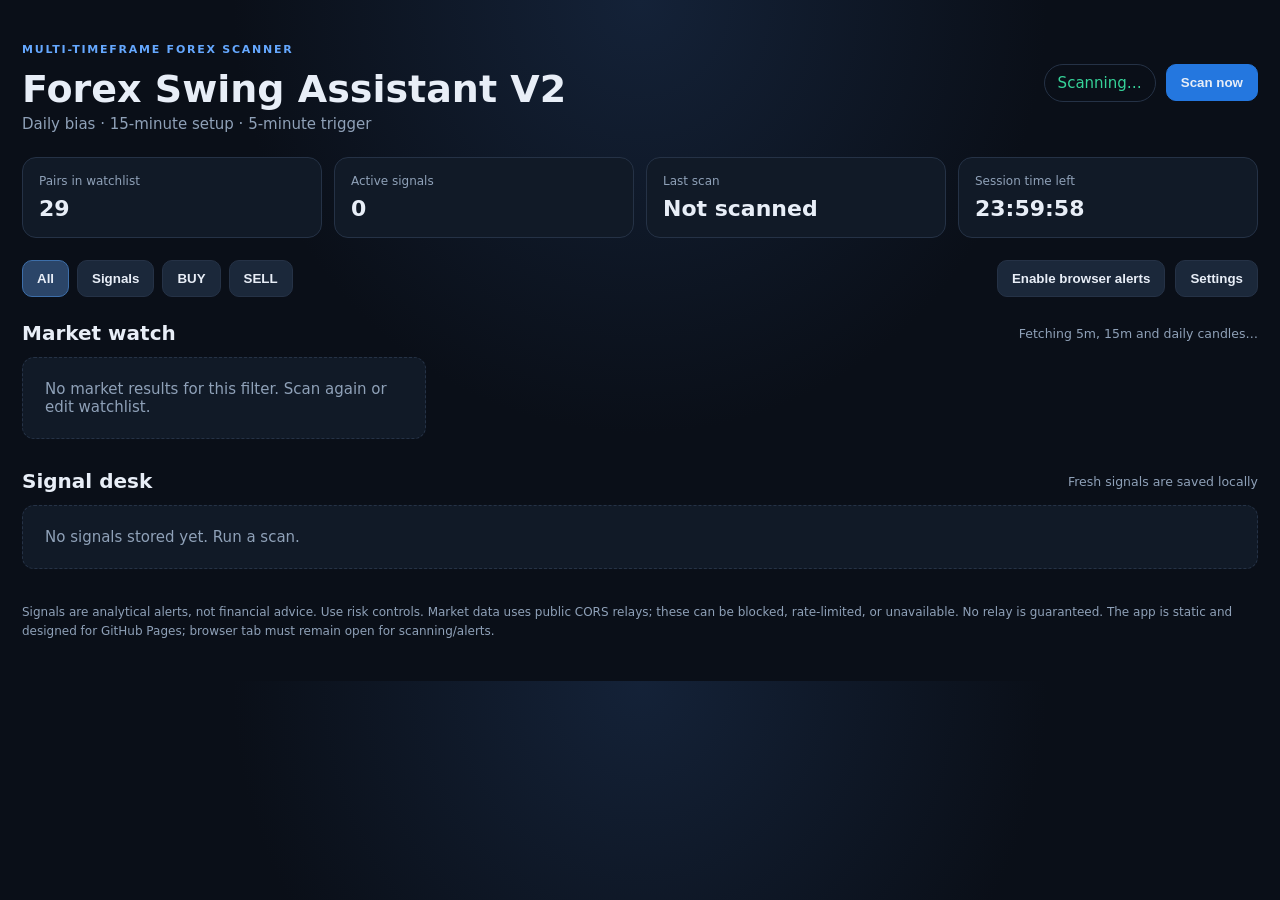
<file: index.html>
<!doctype html><html lang="en"><head><meta charset="utf-8"><meta name="viewport" content="width=device-width,initial-scale=1"><title>Forex Swing Assistant V2</title><link rel="stylesheet" href="style.css"></head><body><div class="wrap"><header><div><p class="eyebrow">MULTI-TIMEFRAME FOREX SCANNER</p><h1>Forex Swing Assistant <span>V2</span></h1><p class="sub">Daily bias · 15-minute setup · 5-minute trigger</p></div><div class="header-actions"><span class="pill" id="state">Ready</span><button id="scan" class="primary">Scan now</button></div></header><section class="stats"><div class="stat"><label>Pairs in watchlist</label><b id="pairCount">—</b></div><div class="stat"><label>Active signals</label><b id="signalCount">0</b></div><div class="stat"><label>Last scan</label><b id="lastScan">Not scanned</b></div><div class="stat"><label>Session time left</label><b id="timer">24:00:00</b></div></section><section class="toolbar"><div class="filters"><button class="filter active" data-filter="all">All</button><button class="filter" data-filter="signals">Signals</button><button class="filter" data-filter="buy">BUY</button><button class="filter" data-filter="sell">SELL</button></div><div class="toolbar-actions"><button id="alerts">Enable browser alerts</button><button id="settingsBtn">Settings</button></div></section><main><section><div class="section-head"><h2>Market watch</h2><small id="scanMessage">Scan to fetch prices and setups</small></div><div id="markets" class="market-grid"></div></section><section class="signals-section"><div class="section-head"><h2>Signal desk</h2><small>Fresh signals are saved locally</small></div><div id="signals" class="signals-list"><div class="empty">No signal yet. Run a scan.</div></div></section></main><dialog id="settings"><form method="dialog" id="settingsForm"><div class="section-head"><h2>Scanner settings</h2><button class="icon-btn" value="cancel">✕</button></div><label>Minimum confluence score <span id="scoreLabel">65</span></label><input id="score" type="range" min="40" max="95" step="5" value="65"><label>Scan interval</label><select id="interval"><option value="1">Every 1 minute</option><option value="3">Every 3 minutes</option><option value="5" selected>Every 5 minutes</option><option value="10">Every 10 minutes</option></select><label>Watchlist (comma-separated pair names)</label><textarea id="watchlist" rows="5"></textarea><label>News blackout (manual UTC windows, one per line: start,end)</label><textarea id="blackouts" rows="3" placeholder="2026-11-25T13:25Z,2026-11-25T13:45Z"></textarea><p class="hint">Static GitHub Pages cannot securely host a news API key. Add high-impact news windows manually to avoid alerts during those times.</p><hr><h3>Risk calculator</h3><div class="calc-grid"><label>Account balance<input id="balance" type="number" value="1000" min="0"></label><label>Risk %<input id="riskPct" type="number" value="1" min="0.1" max="10" step="0.1"></label><label>Stop distance (pips)<input id="stopPips" type="number" value="30" min="1"></label><label>Value per pip per lot ($)<input id="pipValue" type="number" value="10" min="0.01"></label></div><div class="risk-result" id="riskResult">Risk amount: $10 · Position: 0.033 lots</div><hr><h3>Telegram alerts (optional)</h3><label>Bot token<input id="tgToken" type="password" placeholder="Stored in this browser only"></label><label>Chat ID<input id="tgChat" placeholder="Your Telegram chat ID"></label><p class="hint">This sends alert messages directly from your browser. For a public deployment, a server-side relay is safer.</p><div class="modal-actions"><button id="saveSettings" class="primary" value="save">Save settings</button></div></form></dialog><footer>Signals are analytical alerts, not financial advice. Use risk controls. Market data uses public CORS relays; these can be blocked, rate-limited, or unavailable. No relay is guaranteed. The app is static and designed for GitHub Pages; browser tab must remain open for scanning/alerts.</footer></div><script src="app-v3.js?v=3" defer></script></body></html>
</file>
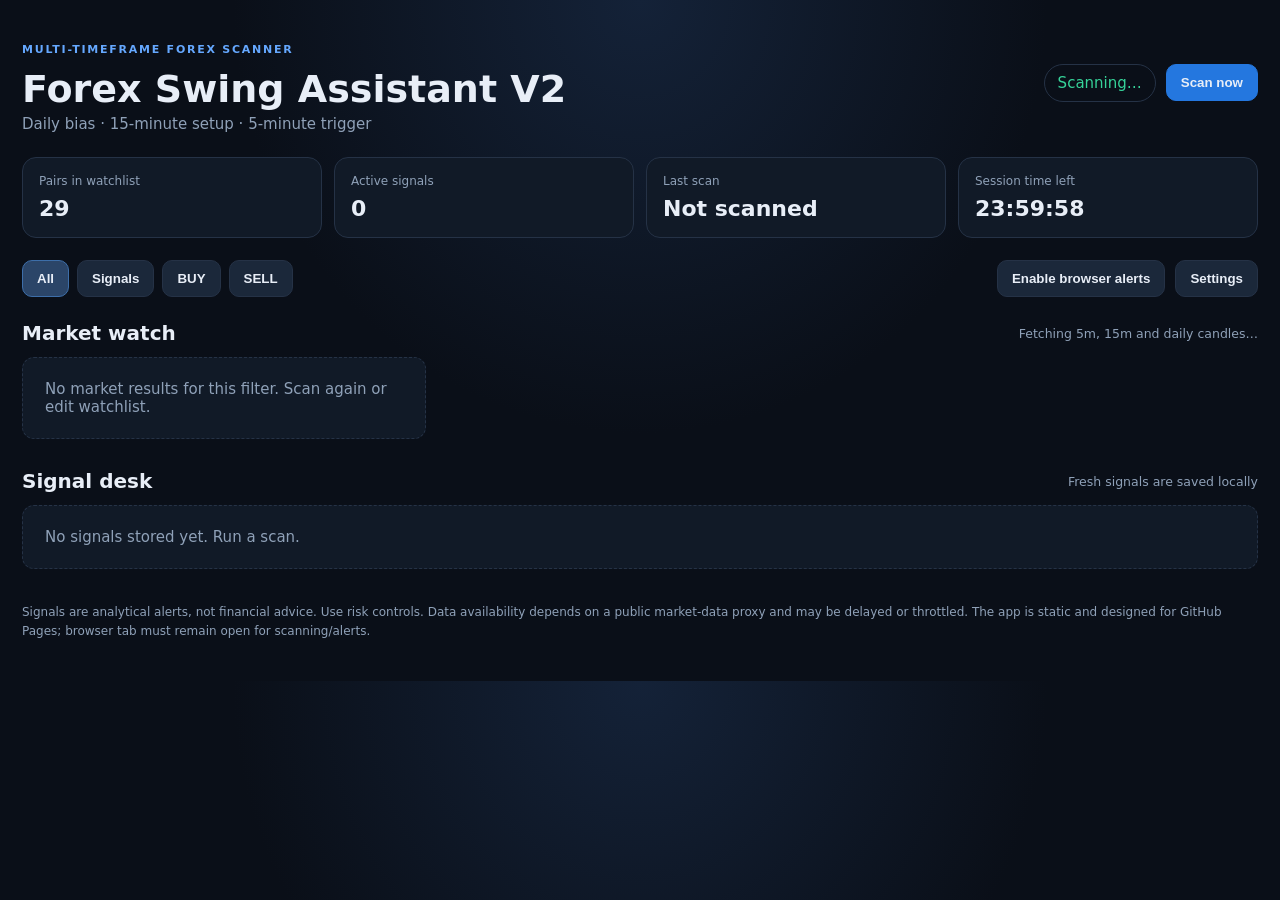
<file: index-original.html>
<!doctype html><html lang="en"><head><meta charset="utf-8"><meta name="viewport" content="width=device-width,initial-scale=1"><title>Forex Swing Assistant V2</title><link rel="stylesheet" href="style.css"></head><body><div class="wrap"><header><div><p class="eyebrow">MULTI-TIMEFRAME FOREX SCANNER</p><h1>Forex Swing Assistant <span>V2</span></h1><p class="sub">Daily bias · 15-minute setup · 5-minute trigger</p></div><div class="header-actions"><span class="pill" id="state">Ready</span><button id="scan" class="primary">Scan now</button></div></header><section class="stats"><div class="stat"><label>Pairs in watchlist</label><b id="pairCount">—</b></div><div class="stat"><label>Active signals</label><b id="signalCount">0</b></div><div class="stat"><label>Last scan</label><b id="lastScan">Not scanned</b></div><div class="stat"><label>Session time left</label><b id="timer">24:00:00</b></div></section><section class="toolbar"><div class="filters"><button class="filter active" data-filter="all">All</button><button class="filter" data-filter="signals">Signals</button><button class="filter" data-filter="buy">BUY</button><button class="filter" data-filter="sell">SELL</button></div><div class="toolbar-actions"><button id="alerts">Enable browser alerts</button><button id="settingsBtn">Settings</button></div></section><main><section><div class="section-head"><h2>Market watch</h2><small id="scanMessage">Scan to fetch prices and setups</small></div><div id="markets" class="market-grid"></div></section><section class="signals-section"><div class="section-head"><h2>Signal desk</h2><small>Fresh signals are saved locally</small></div><div id="signals" class="signals-list"><div class="empty">No signal yet. Run a scan.</div></div></section></main><dialog id="settings"><form method="dialog" id="settingsForm"><div class="section-head"><h2>Scanner settings</h2><button class="icon-btn" value="cancel">✕</button></div><label>Minimum confluence score <span id="scoreLabel">65</span></label><input id="score" type="range" min="40" max="95" step="5" value="65"><label>Scan interval</label><select id="interval"><option value="1">Every 1 minute</option><option value="3">Every 3 minutes</option><option value="5" selected>Every 5 minutes</option><option value="10">Every 10 minutes</option></select><label>Watchlist (comma-separated pair names)</label><textarea id="watchlist" rows="5"></textarea><label>News blackout (manual UTC windows, one per line: start,end)</label><textarea id="blackouts" rows="3" placeholder="2026-11-25T13:25Z,2026-11-25T13:45Z"></textarea><p class="hint">Static GitHub Pages cannot securely host a news API key. Add high-impact news windows manually to avoid alerts during those times.</p><hr><h3>Risk calculator</h3><div class="calc-grid"><label>Account balance<input id="balance" type="number" value="1000" min="0"></label><label>Risk %<input id="riskPct" type="number" value="1" min="0.1" max="10" step="0.1"></label><label>Stop distance (pips)<input id="stopPips" type="number" value="30" min="1"></label><label>Value per pip per lot ($)<input id="pipValue" type="number" value="10" min="0.01"></label></div><div class="risk-result" id="riskResult">Risk amount: $10 · Position: 0.033 lots</div><hr><h3>Telegram alerts (optional)</h3><label>Bot token<input id="tgToken" type="password" placeholder="Stored in this browser only"></label><label>Chat ID<input id="tgChat" placeholder="Your Telegram chat ID"></label><p class="hint">This sends alert messages directly from your browser. For a public deployment, a server-side relay is safer.</p><div class="modal-actions"><button id="saveSettings" class="primary" value="save">Save settings</button></div></form></dialog><footer>Signals are analytical alerts, not financial advice. Use risk controls. Data availability depends on a public market-data proxy and may be delayed or throttled. The app is static and designed for GitHub Pages; browser tab must remain open for scanning/alerts.</footer></div><script src="app-v3.js?v=3" defer></script></body></html>
</file>
<file: style.css>
:root{--bg:#0a0f18;--panel:#111a27;--panel2:#172232;--line:#253246;--text:#e8eef7;--muted:#8fa1b8;--green:#36d399;--red:#ff657a;--blue:#65a8ff}*{box-sizing:border-box}body{margin:0;background:radial-gradient(ellipse at top,#142238 0,#0a0f18 45%);font:15px system-ui,-apple-system,Segoe UI,sans-serif;color:var(--text)}.wrap{max-width:1320px;margin:auto;padding:32px 22px}header{display:flex;justify-content:space-between;align-items:center;gap:24px;margin-bottom:24px}.eyebrow{letter-spacing:.16em;font-size:11px;color:var(--blue);font-weight:700}h1{font-size:clamp(26px,4vw,38px);margin:4px 0}.sub{color:var(--muted);margin:0}.header-actions,.toolbar-actions{display:flex;gap:10px;align-items:center}.pill{border:1px solid var(--line);border-radius:99px;padding:9px 13px;color:var(--green)}button{cursor:pointer;background:#1b283a;color:var(--text);border:1px solid var(--line);padding:10px 14px;border-radius:10px;font-weight:650}button:hover{filter:brightness(1.18)}.primary{background:#2477df;border-color:#2477df}.stats{display:grid;grid-template-columns:repeat(4,1fr);gap:12px;margin-bottom:22px}.stat{background:var(--panel);border:1px solid var(--line);border-radius:14px;padding:16px}.stat label{display:block;color:var(--muted);font-size:12px;margin-bottom:8px}.stat b{font-size:22px}.toolbar{display:flex;justify-content:space-between;align-items:center;margin:16px 0 24px;gap:10px}.filters{display:flex;gap:8px;flex-wrap:wrap}.filter.active{background:#2b4568;border-color:#3d6ea9}.section-head{display:flex;justify-content:space-between;align-items:center;margin:18px 0 12px;gap:10px}.section-head h2{margin:0;font-size:20px}.section-head small,.hint{color:var(--muted)}.market-grid{display:grid;grid-template-columns:repeat(3,minmax(0,1fr));gap:12px}.market-card{background:linear-gradient(150deg,var(--panel),#101724);border:1px solid var(--line);border-radius:15px;padding:16px;min-width:0}.market-top{display:flex;justify-content:space-between;align-items:center;gap:8px}.pair{font-size:17px;font-weight:750}.pair-code{font-size:11px;color:var(--muted);margin-top:3px}.badge{border-radius:99px;font-size:11px;padding:5px 9px;font-weight:700}.buy{color:var(--green)}.sell{color:var(--red)}.wait{color:var(--muted)}.badge-buy{background:#123c31}.badge-sell{background:#47212b}.badge-wait{background:#253043}.price{font-size:24px;font-weight:700;margin:17px 0 4px}.change{font-size:12px}.up{color:var(--green)}.down{color:var(--red)}.meta{display:flex;justify-content:space-between;gap:6px;margin-top:14px;color:var(--muted);font-size:11px}.signals-section{margin-top:30px}.signals-list{display:grid;grid-template-columns:repeat(2,minmax(0,1fr));gap:12px}.signal-card{background:var(--panel);border:1px solid var(--line);border-radius:14px;padding:15px}.signal-card.buy{border-left:3px solid var(--green)}.signal-card.sell{border-left:3px solid var(--red)}.signal-head{display:flex;justify-content:space-between;align-items:center;margin-bottom:12px}.signal-title{font-weight:800;font-size:17px}.signal-sub{font-size:12px;color:var(--muted)}.levels{display:grid;grid-template-columns:repeat(5,1fr);gap:5px}.levels div{background:var(--panel2);border-radius:8px;padding:8px 6px;text-align:center;font-size:11px;color:var(--muted)}.levels b{display:block;color:var(--text);margin-top:4px;font-size:12px}.scoreline{margin-top:10px;font-size:11px;color:var(--muted)}.empty{padding:22px;color:var(--muted);background:var(--panel);border:1px dashed var(--line);border-radius:12px}.signals-list .empty{grid-column:1/-1}footer{margin:34px 0 8px;color:var(--muted);font-size:12px;line-height:1.6}dialog{background:#111a27;color:var(--text);border:1px solid var(--line);border-radius:16px;width:min(700px,95vw);max-height:90vh;overflow:auto;padding:22px}dialog::backdrop{background:#02060bbd}dialog form{display:flex;flex-direction:column;gap:12px}dialog label{display:block;color:var(--muted);font-size:12px}input,select,textarea{display:block;width:100%;margin-top:6px;background:#0b121c;border:1px solid var(--line);border-radius:9px;color:var(--text);padding:10px;font:inherit}input[type=range]{padding:0}.calc-grid{display:grid;grid-template-columns:repeat(2,1fr);gap:12px}.risk-result{background:#16283d;border:1px solid #284866;border-radius:10px;padding:12px;color:#9ec9ff}.modal-actions{display:flex;justify-content:flex-end}.icon-btn{padding:6px 10px}.hint{font-size:12px;line-height:1.5}.toast{position:fixed;bottom:20px;right:20px;background:#1b2b40;border:1px solid #34516f;padding:13px 16px;border-radius:12px;z-index:5;max-width:90vw}
@media(max-width:900px){.market-grid{grid-template-columns:repeat(2,minmax(0,1fr))}}@media(max-width:650px){.wrap{padding:20px 13px}header{align-items:flex-start;flex-direction:column}.header-actions{width:100%;justify-content:space-between}.stats{grid-template-columns:repeat(2,1fr)}.toolbar{align-items:flex-start;flex-direction:column}.market-grid,.signals-list{grid-template-columns:1fr}.calc-grid{grid-template-columns:1fr}.levels{grid-template-columns:repeat(3,1fr)}}
</file>
